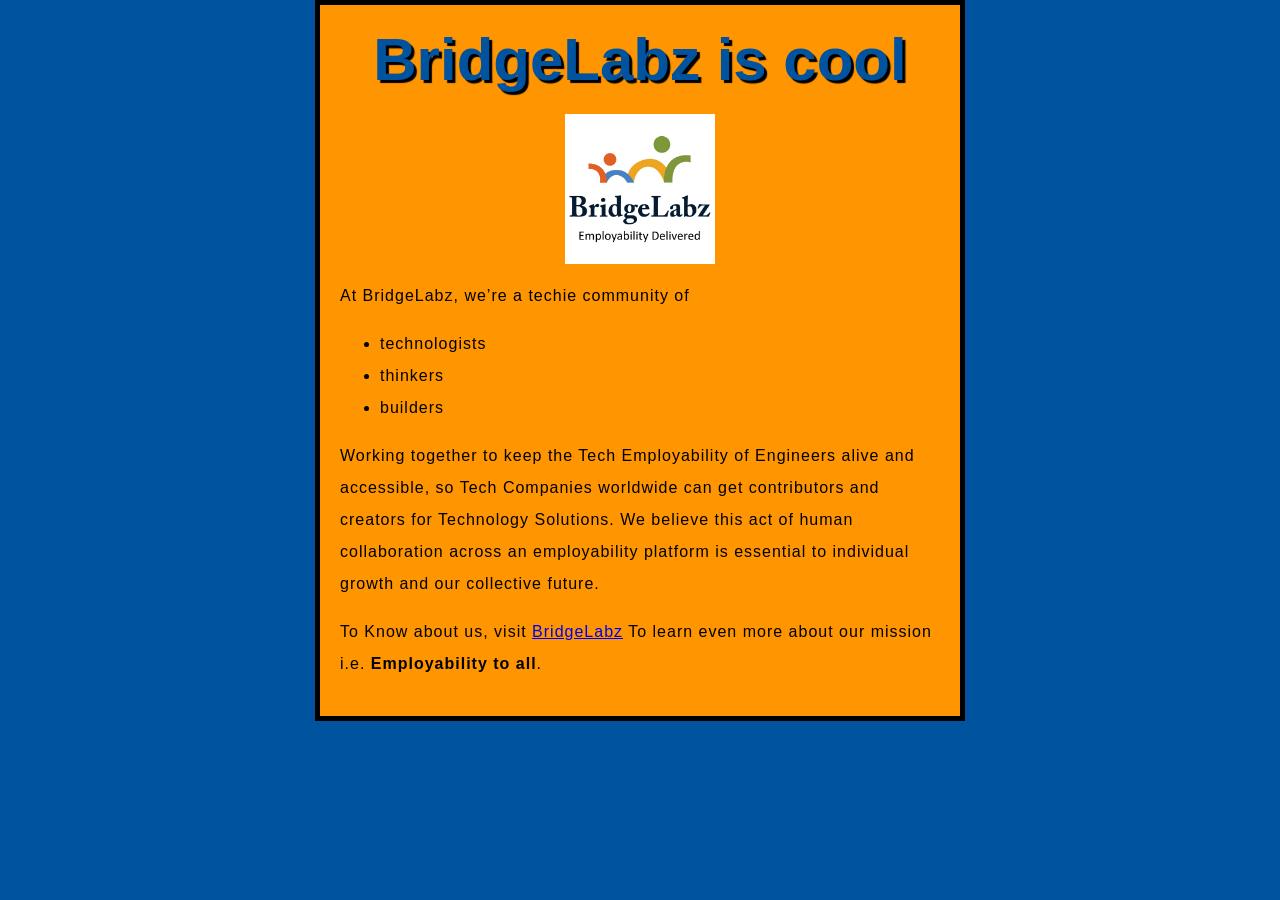
<file: BrigdeLabzHTMLPage/index.html>
<!DOCTYPE html>
<html lang="en">
<head>
    <meta charset="utf-8">
    <link rel="shortcut icon" href="../asset/fav.png">
    <link rel="stylesheet" href="./style.css">
    <title>My test page</title>
</head>
<body>
    <h1>BridgeLabz is cool</h1>
    <img src="assets\BL_logo_square_jpg.jpg" alt="Hover Text." width="25%">
    <p>At BridgeLabz, we’re a techie community of</p>
    <ul>
        <li>technologists</li>
        <li>thinkers</li>
        <li>builders</li>
    </ul>
    <p>Working together to keep the Tech Employability of Engineers alive and accessible,
       so Tech Companies worldwide can get contributors and creators for Technology Solutions.
       We believe this act of human collaboration across an employability platform is essential
       to individual growth and our collective future.</p>
    <p>To Know about us, visit <a href="https://www.bridgelabz.com/">BridgeLabz</a>
       To learn even more about our mission i.e. <strong>Employability to all</strong>.</p>
</body>
</html>
</file>
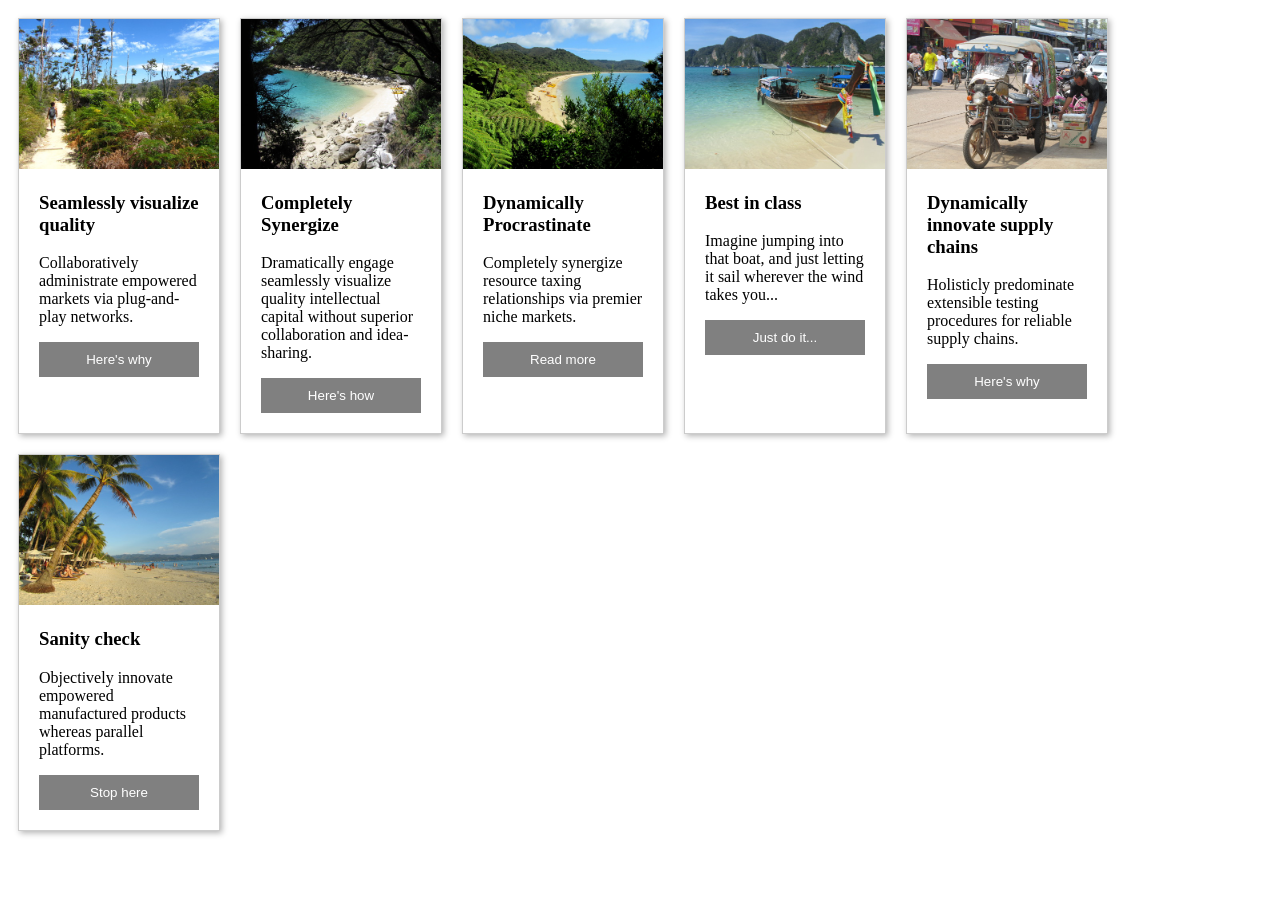
<file: FlexboxCards/index.html>
<!doctype html>
<title>Example</title>
<style>
  .cards {
    display: flex;
    flex-wrap: wrap;
    align-items: stretch;
  }
  .card {
    flex: 0 0 200px;
    margin: 10px;
    border: 1px solid #ccc;
    box-shadow: 2px 2px 6px 0px  rgba(0,0,0,0.3);
  } 
  .card img {
    max-width: 100%;
  }
  .card .text {
    padding: 0 20px 20px;
  }
  .card .text > button {
    background: gray;
    border: 0;
    color: white;
    padding: 10px;
    width: 100%;
    }
</style>

<main class="cards">
  <article class="card">
    <img src="./pix/samples/23m.jpg" alt="Sample photo">
    <div class="text">
      <h3>Seamlessly visualize quality</h3>
      <p>Collaboratively administrate empowered markets via plug-and-play networks.</p>
      <button>Here's why</button>
    </div>
  </article>
  <article class="card">
    <img src="./pix/samples/24m.jpg" alt="Sample photo">
    <div class="text">
      <h3>Completely Synergize</h3>
      <p>Dramatically engage seamlessly visualize quality intellectual capital without superior collaboration and idea-sharing.</p>
      <button>Here's how</button>
    </div>
  </article>
  <article class="card">
    <img src="./pix/samples/22l.jpg" alt="Sample photo">
    <div class="text">
      <h3>Dynamically Procrastinate</h3>
      <p>Completely synergize resource taxing relationships via premier niche markets.</p>
      <button>Read more</button>
    </div>
  </article>
  <article class="card">
    <img src="./pix/samples/15l.jpg" alt="Sample photo">
    <div class="text">
      <h3>Best in class</h3>
      <p>Imagine jumping into that boat, and just letting it sail wherever the wind takes you...</p>
      <button>Just do it...</button>
    </div>
  </article>
  <article class="card">
    <img src="./pix/samples/25m.jpg" alt="Sample photo">
    <div class="text">
      <h3>Dynamically innovate supply chains</h3>
      <p>Holisticly predominate extensible testing procedures for reliable supply chains.</p>
      <button>Here's why</button>
    </div>
  </article>
  <article class="card">
    <img src="./pix/samples/16l.jpg" alt="Sample photo">
    <div class="text">
      <h3>Sanity check</h3>
      <p>Objectively innovate empowered manufactured products whereas parallel platforms.</p>
      <button>Stop here</button>
    </div>
  </article>
</main>
</file>
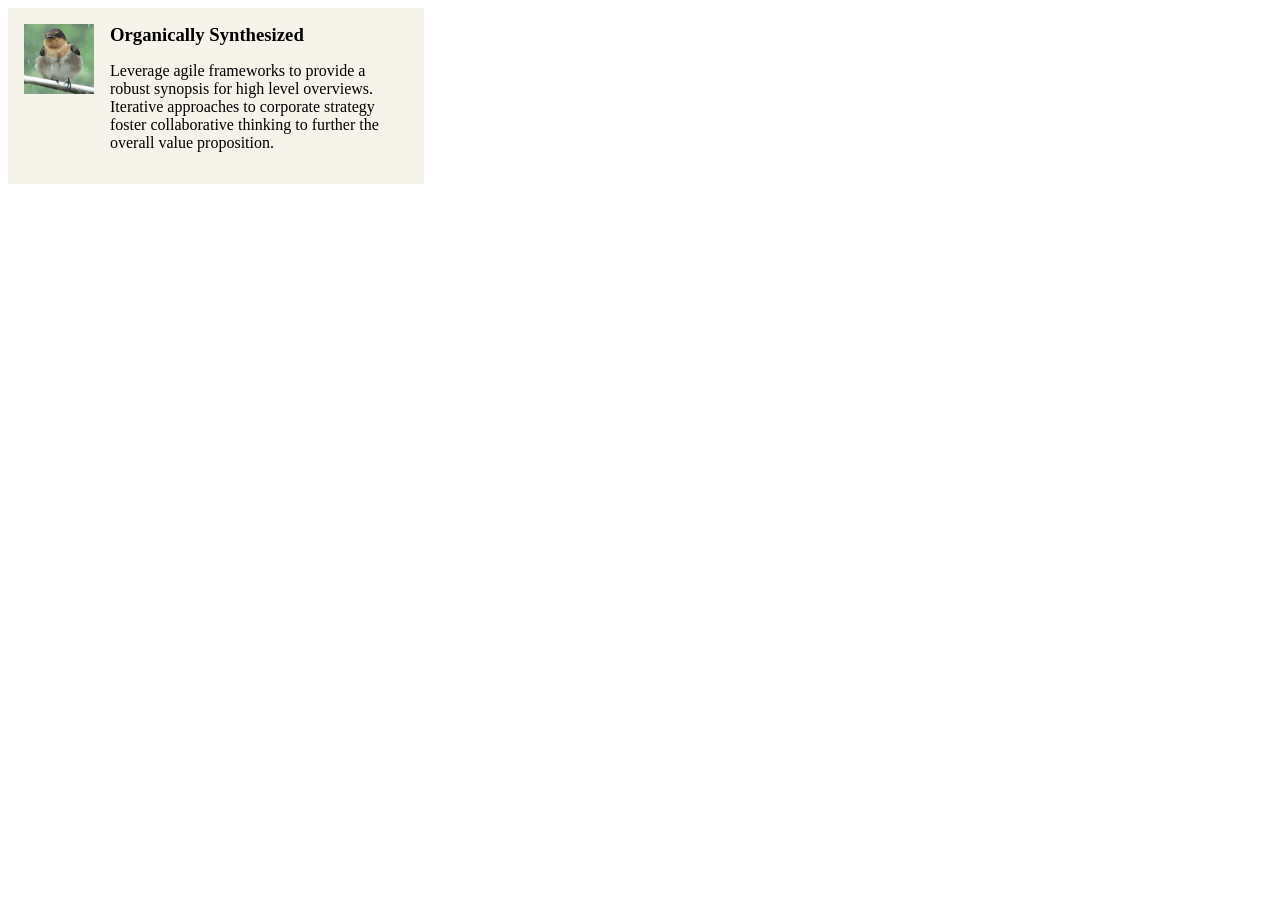
<file: FlexboxMediaObject/index.html>
<!doctype html>
<title>Example</title>
<style>
  .media {
    display: flex;
    align-items: flex-start;
    background: #F6F3EB;
    padding: 1em;
    border-radius: 3px;
    max-width: 24em;
  }
  .media-object {
    margin-right: 1em;
  }
  .media-body {
    flex: 1;
  }
  .media-heading {
    margin: 0 0 .5em;
  }
</style>
<div class="media">
  <img class="media-object" src="./pix/samples/8s.jpg" alt="Sample photo">
  <div class="media-body">
    <h3 class="media-heading">Organically Synthesized</h3>
    <p>Leverage agile frameworks to provide a robust synopsis for high level overviews. Iterative approaches to corporate strategy foster collaborative thinking to further the overall value proposition.</p>
  </div>
</div>
</file>
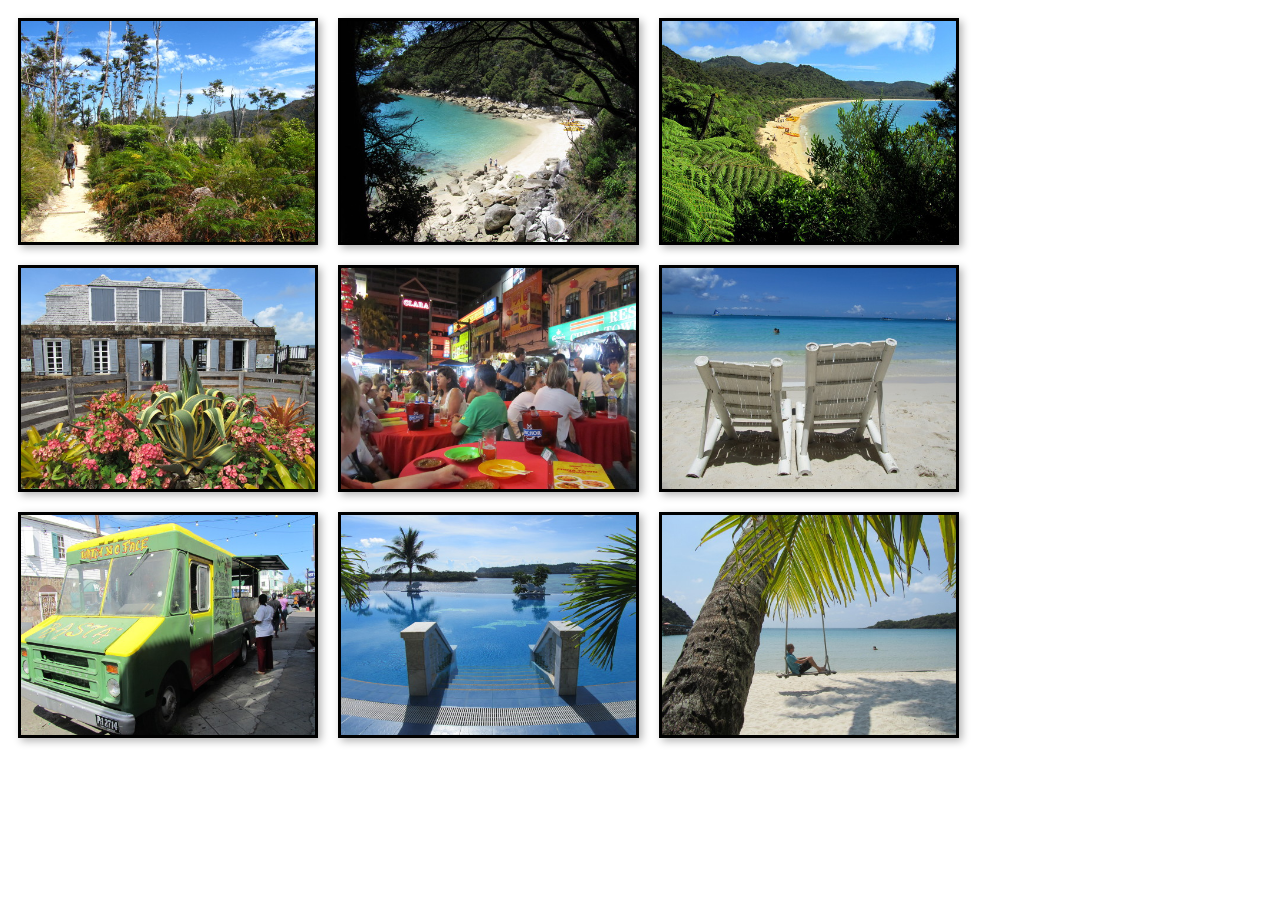
<file: FlexboxPhotoGallery/index.html>
<!doctype html>
<title>Example</title>
<style>
  .cards {
    display: flex;
    flex-wrap: wrap;
    align-items: flex-start;
    flex-direction: row;
    max-height: 100vh;
  }
  .cards img {
    margin: 10px;
    border: 3px solid #000;
    box-shadow: 3px 3px 8px 0px rgba(0,0,0,0.3); 
    max-width: 23vw;
  }
</style>
<main class="cards">
  <img src="./pix/samples/23m.jpg" alt="Sample photo">
  <img src="./pix/samples/24m.jpg" alt="Sample photo">
  <img src="./pix/samples/22m.jpg" alt="Sample photo">
  <img src="./pix/samples/28m.jpg" alt="Sample photo">
  <img src="./pix/samples/29m.jpg" alt="Sample photo">
  <img src="./pix/samples/30m.jpg" alt="Sample photo">
  <img src="./pix/samples/27m.jpg" alt="Sample photo">
  <img src="./pix/samples/32m.jpg" alt="Sample photo">
  <img src="./pix/samples/33m.jpg" alt="Sample photo">
</main>
</file>
<file: BrigdeLabzHTMLPage/style.css>
html {
    font-size: 14px;
    font-family: 'Open Sans', sans-serif;
    background-color: #00539F;
}
body {
    width: 600px;
    margin: 0 auto;
    background-color: #FF9500;
    padding: 0 20px 20px 20px;
    border: 5px solid black;
}
h1 {
    font-size: 60px;
    text-align: center;
    margin: 0;
    padding: 20px 0;
    color: #00539F;
    text-shadow: 3px 3px 1px black;
}
img {
    display:block;
    margin: 0 auto;
}
p, li {
    font-size: 16px;
    line-height: 2;
    letter-spacing: 1px;
}
</file>
